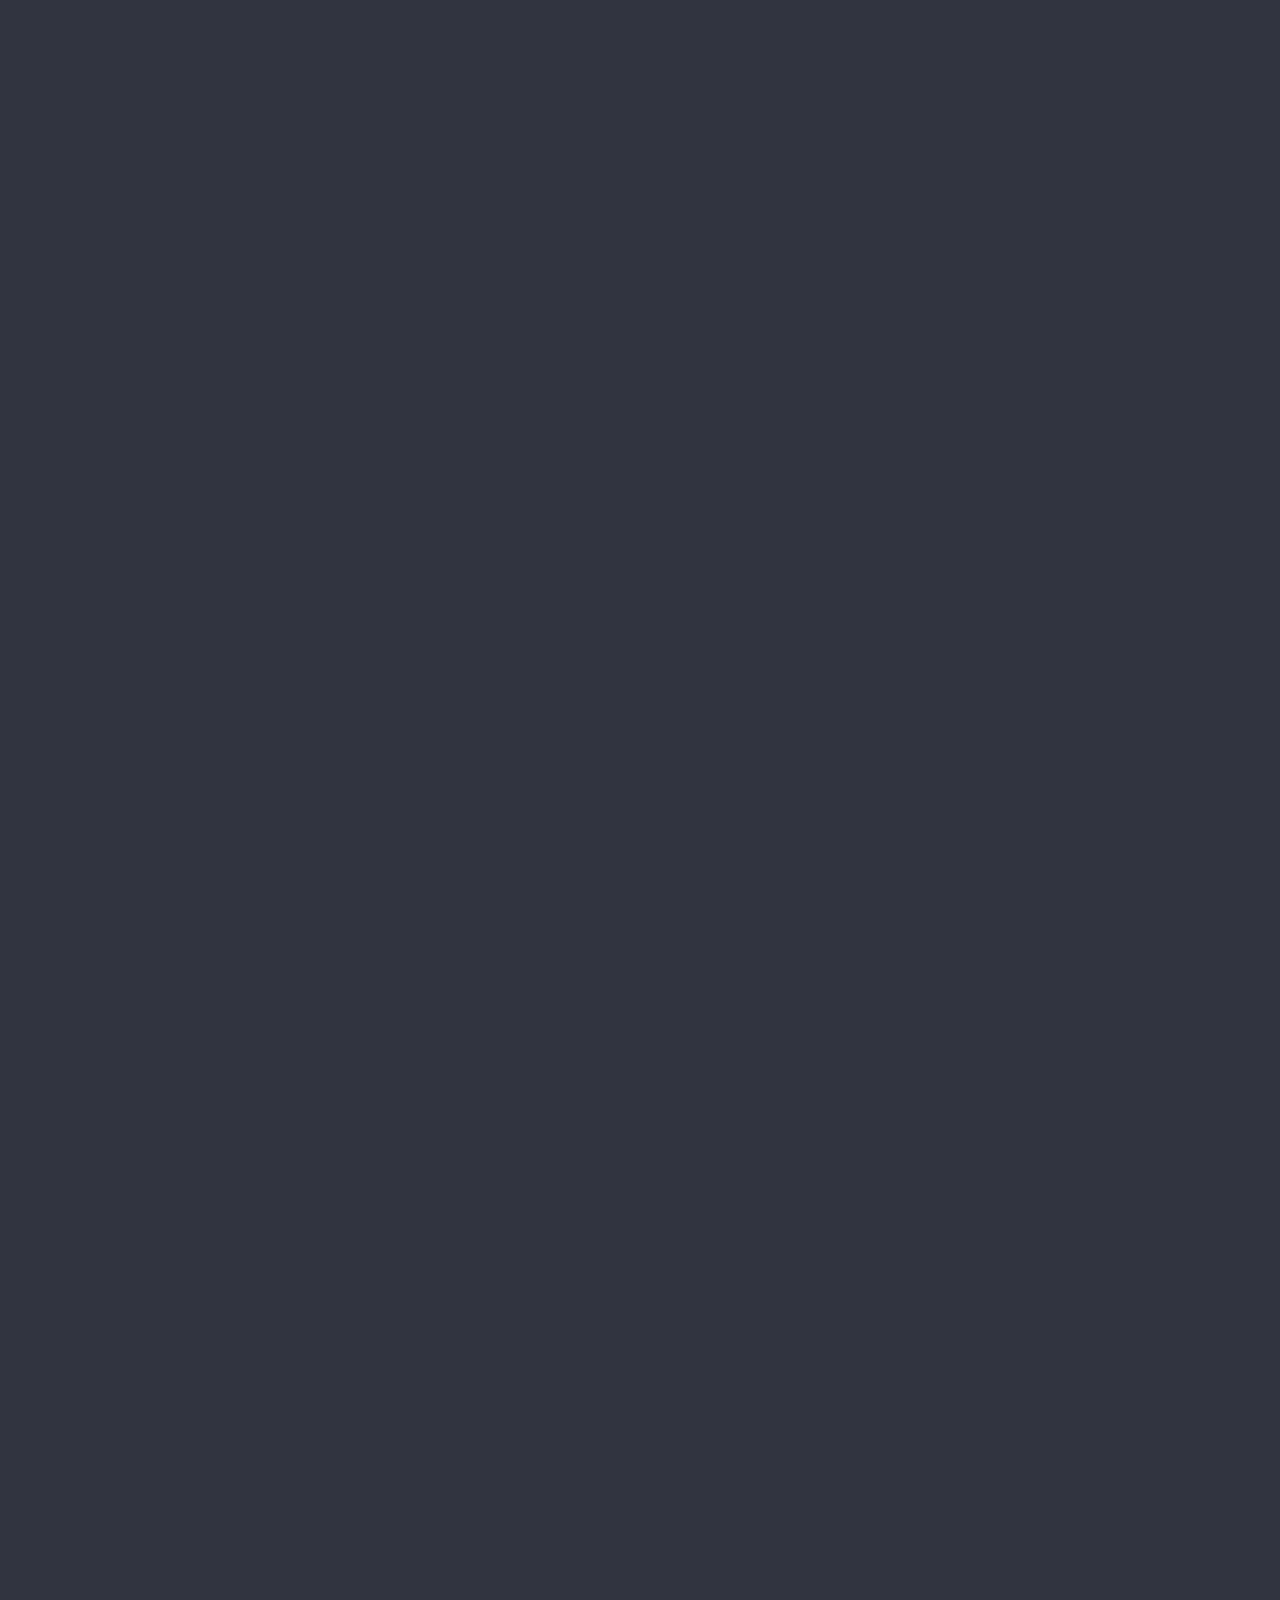
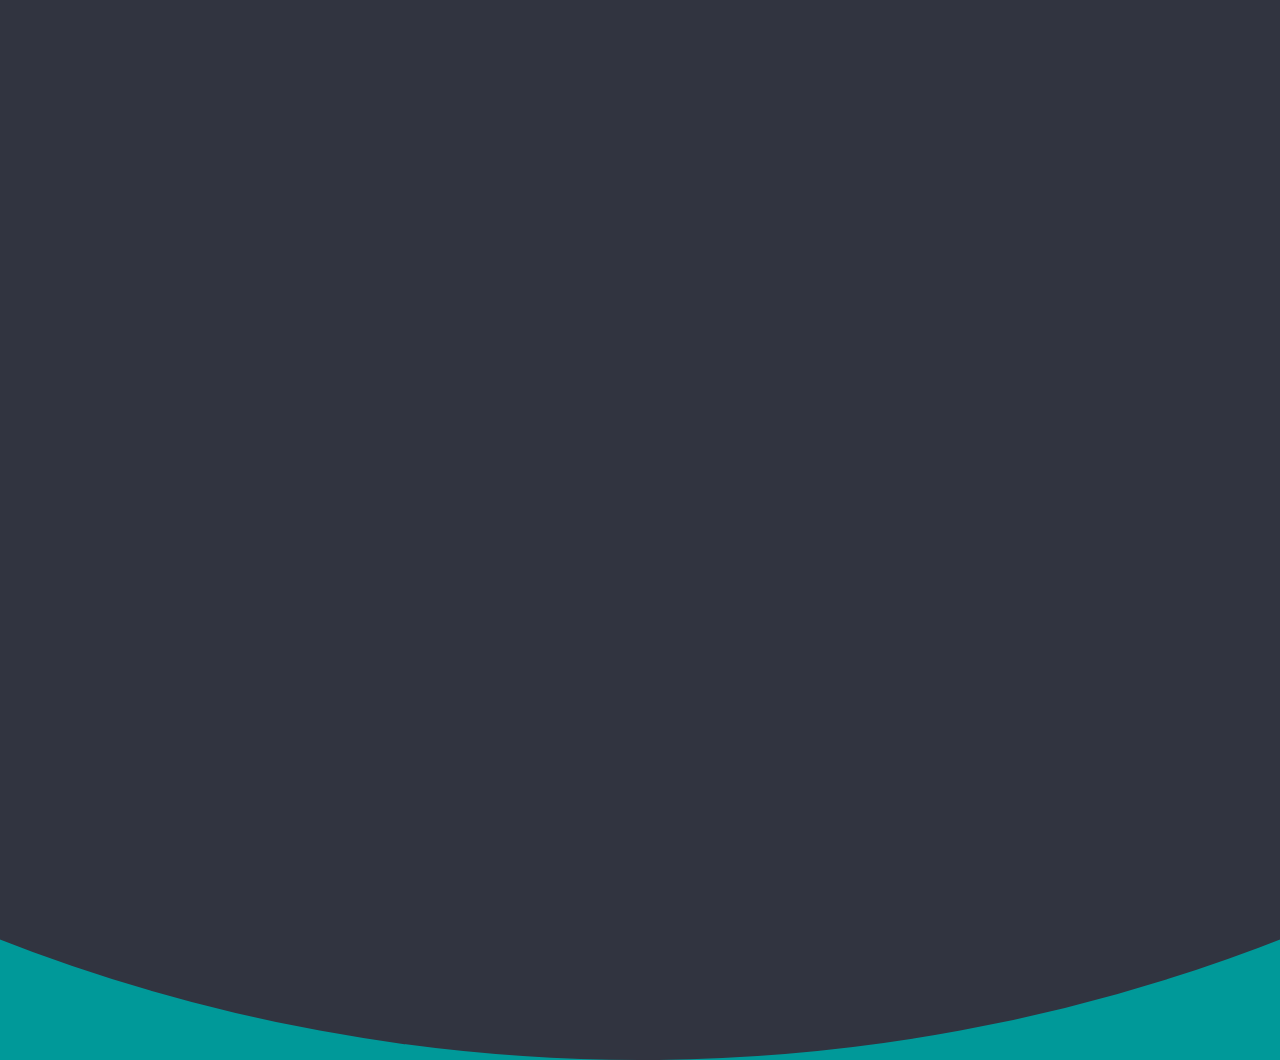
<file: index.html>
<!DOCTYPE html>
<html >
<head>
  <meta charset="UTF-8">
  <title>
	Shlomi Alon
	</title>
    <link rel="shortcut icon" href="stylesheets/Images/welcome.png">
  <meta name="viewport" content="width=device-width, initial-scale=1" />
      <link rel="stylesheet" href="css/style.css">
</head>

<body>
  <!-- this is the markup. you can change the details (your own name, your own avatar etc.) but don’t change the basic structure! -->

<aside class="profile-card">

    <header>
        <!-- here’s the avatar -->
        <a>
            <img src="[data-uri]" />
        </a>
        
        <!-- the username -->
        <h1>Shlomi Alon</h1>
        
        <!-- and role or location -->
        <h2>Developer</h2>
    
    </header>

    <!-- bit of a bio; who are you? -->
    <div class="profile-bio">
    
        <p>
		Please click below to check out my resume!
		<br>
		Think twice code once ;)
		</p>
    </div>

    <!-- some social links to show off -->
  
    <table align ="center" >
      <tr>
        <td>
          <a href="https://www.facebook.com/profile.php?id=100000170029950" target="_blank">
            <div id="facebook"></div>
          </a>
        </td>
        <td>
          <a href="https://github.com/shlomialon" target="_blank">
            <div id="github"></div>
          </a>
        </td>
        <td>
         
          </a>
        </td>
        <td>
          <a href="https://goo.gl/forms/blMxT0gbglP1IPn23" target="_blank">
            <div id="email"></div>
          </a>
        </td>
      </tr>
    </table>

    
        <!-- add or remove social profiles as you see fit -->
    
    </ul>
        <center> <input type="button" class="button" value="RESUME" onClick="window.open('Files/resume-en.pdf');"></center> 
</aside>
<!-- that’s all folks! -->
</body>
</html>
</file>
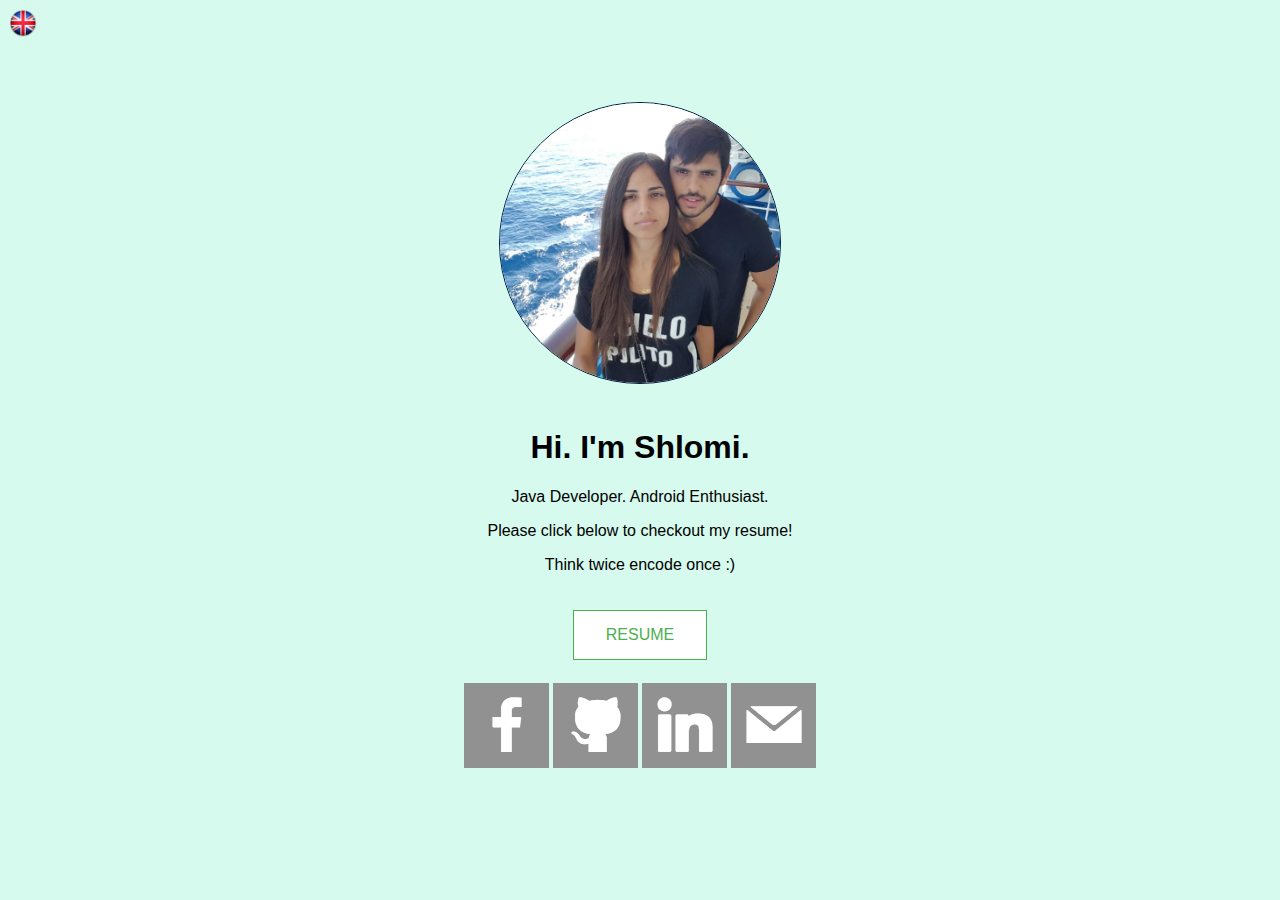
<file: Shlomi Alon/index.html>
<!DOCTYPE html>
<html lang="en-us">
  <head>
    <meta charset="UTF-8">
    <title>Hey there!</title>
    <link rel="shortcut icon" href="stylesheets/Images/welcome.png">
    <meta name="viewport" content="width=device-width, initial-scale=1">
    <link rel="stylesheet" type="text/css" href="stylesheets/styles.css">
    
    <script type = "text/javascript" src="scripts/scripts.js"></script>
    
  </head>
  
  <body bgcolor="D7FAEE" onload="startTimer()">
  
    <div class="language-en">
      <img onclick="document.location.reload();" src="stylesheets/Images/flag-english.png" width="30px" height="30px">  
      <div class="language-he">
        <img onclick="document.location = 'index-he.html';" src="stylesheets/Images/flag-hebrew.png" width="30px" height="30px">  
      </div>
    </div>
    
    
    
      
    <div>
      <img id="img" class="img-circle" src="stylesheets/Images/profile.jpg" style="width:280px; height:280px;">
      
      <h1>Hi. I'm Shlomi.</h1>
      <p>Java Developer. Android Enthusiast.</p>
      <p>Please click below to checkout my resume!</p>
	  <p>Think twice encode once :)</p>
  
      <input type="button" class="button" value="RESUME" onClick="window.open('Files/resume-en.pdf');">
    </div>
  
    <table>
      <tr>
        <td>
          <a href="https://www.facebook.com/profile.php?id=100000170029950" target="_blank">
            <div id="facebook"></div>
          </a>
        </td>
        <td>
          <a href="https://github.com/shlomialon" target="_blank">
            <div id="github"></div>
          </a>
        </td>
        <td>
          <a href="https://il.linkedin.com/in/shlomi-alon" target="_blank">
            <div id="linkedin"></div>
          </a>
        </td>
        <td>
          <a href="https://goo.gl/forms/1dv6BeAipdIwUQs63" target="_blank">
            <div id="email"></div>
          </a>
        </td>
      </tr>
    </table>
    
  </body>

</html>
</file>
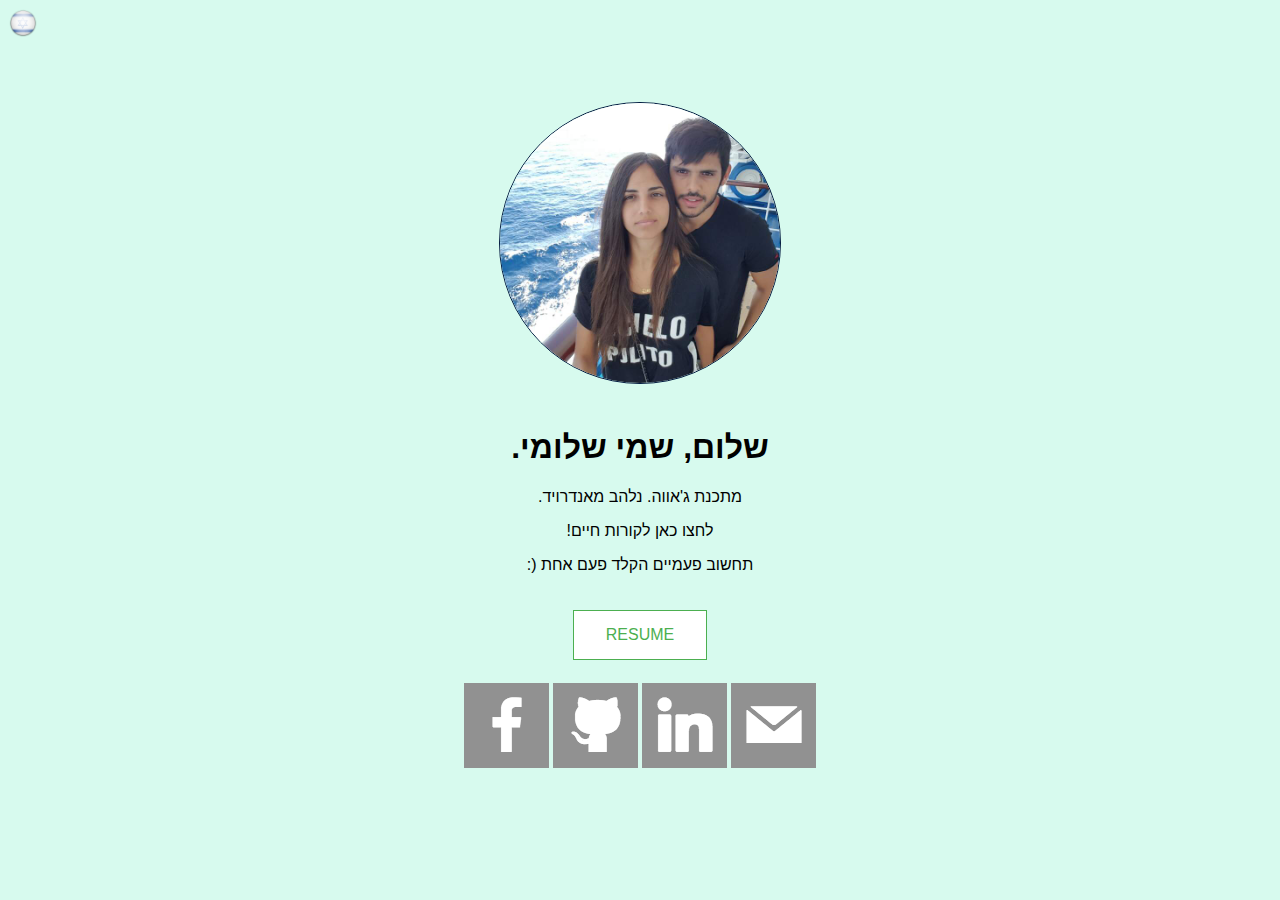
<file: Shlomi Alon/index-he.html>
<!DOCTYPE html>
<html lang="en-us">
  <head>
    <meta charset="UTF-8">
    <title>!ברוכים הבאים</title>
    <link rel="shortcut icon" href="stylesheets/Images/welcome.png">
    <meta name="viewport" content="width=device-width, initial-scale=1">
    <link rel="stylesheet" type="text/css" href="stylesheets/styles.css">
    
    <script type = "text/javascript" src="scripts/scripts.js"></script>
    
  </head>
  
  <body bgcolor="D7FAEE" onload="startTimer()">
  
    <div class="language-en">
      <img onclick="document.location.reload();" src="stylesheets/Images/flag-hebrew.png" width="30px" height="30px">  
      <div class="language-he">
        <img onclick="document.location = 'index.html';" src="stylesheets/Images/flag-english.png" width="30px" height="30px">  
      </div>
    </div>
    
    
    
      
    <div>
      <img id="img" class="img-circle" src="stylesheets/Images/profile.jpg" style="width:280px; height:280px;">
      
      <h1>.שלום, שמי שלומי</h1>
      <p>.מתכנת ג'אווה. נלהב מאנדרויד</p>
      <p>!לחצו כאן לקורות חיים</p>
	  <p> :) תחשוב פעמיים הקלד פעם אחת</p>
  
      <input type="button" class="button" value="RESUME" onClick="window.open('Files/resume-he.pdf');">
    </div>
  
    <table>
      <tr>
        <td>
          <a href="https://www.facebook.com/profile.php?id=100000170029950" target="_blank">
            <div id="facebook"></div>
          </a>
        </td>
        <td>
          <a href="https://github.com/shlomialon" target="_blank">
            <div id="github"></div>
          </a>
        </td>
        <td>
          <a href="https://il.linkedin.com/in/shlomi-alon" target="_blank">
            <div id="linkedin"></div>
          </a>
        </td>
        <td>
          <a href="https://goo.gl/forms/1dv6BeAipdIwUQs63" target="_blank">
            <div id="email"></div>
          </a>
        </td>
      </tr>
    </table>
    
  </body>

</html>
</file>
<file: css/style.css>
@import url('https://fonts.googleapis.com/css?family=Oswald|Anton');

html {
    height: 100%;
}
body {
	background: #009999;
    background-size: 120% auto;
    position: fixed;
	padding: 0px;
	margin: 0px;
	width: 100%;
	height: 100%;
    font-family: 'Anton', sans-serif;
	-webkit-font-smoothing: antialiased;
}
body:before {
    content: "";
    height: 0px;
    padding: 0px;
    border: 110em solid #313440;
	position: absolute;
	left: 50%;
	top: 100%;
    z-index: 2;
    display: block;
    -webkit-border-radius: 50%;
    border-radius: 50%;
	-webkit-transform: translate(-50%, -50%);
	transform: translate(-50%, -50%);
    -webkit-animation: puff_portrait 0.5s 1.8s cubic-bezier(0.55, 0.055, 0.675, 0.19) forwards, borderRadius 0.2s 2.3s linear forwards;
    animation: puff_portrait 0.5s 1.8s cubic-bezier(0.55, 0.055, 0.675, 0.19) forwards, borderRadius 0.2s 2.3s linear forwards;
}
h1, h2 {
    font-weight: 400;
    margin: 0px 0px 5px 0px;
}
h1 {
    font-size: 24px;
}
h2 {
    font-size: 16px;
}
p {
    margin: 0px;
}
.profile-card {
	background: #FFB300;
	width: 56px;
	height: 56px;
	position: absolute;
	left: 50%;
	top: 50%;
    z-index: 2;
	overflow: hidden;
    opacity: 0;
    margin-top: 70px;
	-webkit-transform: translate(-50%, -50%);
	transform: translate(-50%, -50%);
	-webkit-border-radius: 50%;
	border-radius: 50%;
	-webkit-box-shadow: 0px 3px 6px rgba(0, 0, 0, 0.16), 0px 3px 6px rgba(0, 0, 0, 0.23);
	box-shadow: 0px 3px 6px rgba(0 ,0, 0, 0.16), 0px 3px 6px rgba(0, 0, 0, 0.23);
    -webkit-animation: init 0.5s 0.2s cubic-bezier(0.55, 0.055, 0.675, 0.19) forwards, moveDown 1s 0.8s cubic-bezier(0.6, -0.28, 0.735, 0.045) forwards, moveUp 1s 1.8s cubic-bezier(0.175, 0.885, 0.32, 1.275) forwards, materia_landscape 0.5s 2.7s cubic-bezier(0.86, 0, 0.07, 1) forwards;
    animation: init 0.5s 0.2s cubic-bezier(0.55, 0.055, 0.675, 0.19) forwards, moveDown 1s 0.8s cubic-bezier(0.6, -0.28, 0.735, 0.045) forwards, moveUp 1s 1.8s cubic-bezier(0.175, 0.885, 0.32, 1.275) forwards, materia_landscape 0.5s 2.7s cubic-bezier(0.86, 0, 0.07, 1) forwards;
}
.profile-card header {
    width: 179px;
    height: 280px;
    padding: 40px 20px 30px 20px;
    display: inline-block;
    float: left;
    border-right: 2px dashed #EEEEEE;
	background: #e6ffff;
    color: black;
    margin-top: 50px;
    opacity: 0;
    text-align: center;
    -webkit-animation: moveIn 1s 3.1s ease forwards;
    animation: moveIn 1s 3.1s ease forwards;
}

.profile-card header a {
    display: inline-block;
    text-align: center;
    position: relative;
    margin: 25px 30px;
}

.profile-card header a > img {
    width: 260px;
    max-width: 100%;
    -webkit-border-radius: 50%;
    border-radius: 50%;
    -webkit-transition: -webkit-box-shadow 0.3s ease;
    transition: box-shadow 0.3s ease;
    -webkit-box-shadow: 0px 0px 0px 8px rgba(0, 0, 0, 0.06);
    box-shadow: 0px 0px 0px 8px rgba(0, 0, 0, 0.06);
}

.profile-card .profile-bio {
    width: 200px;        
    height: 200px;
    display: inline-block;
    float: right;
    padding: 50px 20px 30px 20px;
    color: black;
    margin-top: 70px;
    text-align: center;
    opacity: 0;
    -webkit-animation: moveIn 1s 3.1s ease forwards;
    animation: moveIn 1s 3.1s ease forwards;
}


@media screen and (min-aspect-ratio: 4/3) {
    body {
        background-size: 100% auto;
    }
    body:before {
        width: 0px;
    }
    @-webkit-keyframes puff {
        0% {
            top: 100%;
            width: 0px;
            padding-bottom: 0px;
        }
    	100% {
            top: 50%;
            width: 100%;
            padding-bottom: 100%;
        }	
    }
    @keyframes puff {
        0% {
            top: 100%;
            width: 0px;
            padding-bottom: 0px;
        }
    	100% {
            top: 50%;
            width: 100%;
            padding-bottom: 100%;
        }	
    }
}
@media screen and (min-height: 480px) {
	.profile-card {
		-webkit-animation: init 0.5s 0.2s cubic-bezier(0.55, 0.055, 0.675, 0.19) forwards, moveDown 1s 0.8s cubic-bezier(0.6, -0.28, 0.735, 0.045) forwards, moveUp 1s 1.8s cubic-bezier(0.175, 0.885, 0.32, 1.275) forwards, materia_portrait 0.5s 2.7s cubic-bezier(0.86, 0, 0.07, 1) forwards;
		animation: init 0.5s 0.2s cubic-bezier(0.55, 0.055, 0.675, 0.19) forwards, moveDown 1s 0.8s cubic-bezier(0.6, -0.28, 0.735, 0.045) forwards, moveUp 1s 1.8s cubic-bezier(0.175, 0.885, 0.32, 1.275) forwards, materia_portrait 0.5s 2.7s cubic-bezier(0.86, 0, 0.07, 1) forwards;
	}
	.profile-card header {
        width: auto;
        height: auto;
        padding: 30px 20px;
        display: block;
        float: none;
        border-right: none;
    }
    .profile-card .profile-bio {
        width: auto;
        height: auto;
        padding: 15px 20px 30px 20px;
        display: block;
        float: none; 
    }
    .profile-social-links {
        width: 100%;       
        display: block;
        float: none; 
    }
}
@media screen and (min-aspect-ratio: 4/3) {
    body {
        background-size: 100% auto;
    }
    body:before {
        width: 0px;
		-webkit-animation: puff_landscape 0.5s 1.8s cubic-bezier(0.55, 0.055, 0.675, 0.19) forwards, borderRadius 0.2s 2.3s linear forwards;
		animation: puff_landscape 0.5s 1.8s cubic-bezier(0.55, 0.055, 0.675, 0.19) forwards, borderRadius 0.2s 2.3s linear forwards;
	}
}
@-webkit-keyframes init {
    0% {
    	width: 0px;
    	height: 0px;
    }
	100% {
        width: 56px;
        height: 56px;
        margin-top: 0px;
        opacity: 1;
    }	
}
@keyframes init {
    0% {
    	width: 0px;
    	height: 0px;
    }
	100% {
        width: 56px;
        height: 56px;
        margin-top: 0px;
        opacity: 1;
    }	
}
@-webkit-keyframes puff_portrait {
    0% {
        top: 100%;
        height: 0px;
        padding: 0px;
    }
	100% {
        top: 50%;
        height: 100%;
        padding: 0px 100%;
    }	
}
@keyframes puff_portrait {
    0% {
        top: 100%;
        height: 0px;
        padding: 0px;
    }
	100% {
        top: 50%;
        height: 100%;
        padding: 0px 100%;
    }	
}
@-webkit-keyframes puff_landscape {
	0% {
		top: 100%;
		width: 0px;
		padding-bottom: 0px;
	}
	100% {
		top: 50%;
		width: 100%;
		padding-bottom: 100%;
	}	
}
@keyframes puff_landscape {
	0% {
		top: 100%;
		width: 0px;
		padding-bottom: 0px;
	}
	100% {
		top: 50%;
		width: 100%;
		padding-bottom: 100%;
	}	
}
@-webkit-keyframes borderRadius {
    0% {
        -webkit-border-radius: 50%;
    }
	100% {
        -webkit-border-radius: 0px;
    }	
}
@keyframes borderRadius {
    0% {
        -webkit-border-radius: 50%;
    }
	100% {
        border-radius: 0px;
    }	
}
@-webkit-keyframes moveDown {
    0% {
   	    top: 50%;
    }
	50% {
	   top: 40%;
    }
    100% {
       top: 100%;
    }	
}
@keyframes moveDown {
    0% {
   	    top: 50%;
    }
	50% {
	   top: 40%;
    }
    100% {
       top: 100%;
    }	
}
@-webkit-keyframes moveUp {
    0% {
        background: #FFB300;
        top: 100%;
    }
	50% {
	   top: 40%;
    }
    100% {
       top: 50%;
       background: #E0E0E0;
    }	
}
@keyframes moveUp {
    0% {
        background: #FFB300;
        top: 100%;
    }
	50% {
	   top: 40%;
    }
    100% {
       top: 50%;
       background: #E0E0E0;
    }	
}
@-webkit-keyframes materia_landscape {
    0% {
        background: #E0E0E0;
    }
    50% {
        -webkit-border-radius: 4px;
    }
    100% {
        width: 750px;
        height: 670px;
        background: #e6ffff;
        -webkit-border-radius: 4px;
    }
}
@keyframes materia_landscape {
    0% {
        background: #E0E0E0;
    }
    50% {
        border-radius: 4px;
    }
    100% {
        width: 750px;
        height: 670px;
        background: #e6ffff;
        border-radius: 4px;
    }
}
@-webkit-keyframes materia_portrait {
	0% {
		background: #E0E0E0;
	}
	50% {
		-webkit-border-radius: 4px;
	}
	100% {
		width: 750px;
        height: 670px;
		background: #e6ffff;
		-webkit-border-radius: 4px;
	}
}
@keyframes materia_portrait {
	0% {
		background: #E0E0E0;
	}
	50% {
		border-radius: 4px;
	}
	100% {
    width: 750px;
        height: 670px;
		background:#e6ffff;
		border-radius: 4px;
	}
}
@-webkit-keyframes moveIn {
    0% {
        margin-top: 50px;
        opacity: 0;
    }
	100% { 
        opacity: 1;
        margin-top: -20px;
    }	
}
@keyframes moveIn {
    0% {
        margin-top: 50px;
        opacity: 0;
    }
	100% { 
        opacity: 1;
        margin-top: -20px;
    }	
}
@-webkit-keyframes scaleIn {
    0% {
        -webkit-transform: scale(0);
    }
	100% { 
        -webkit-transform: scale(1);
    }	
}
@keyframes scaleIn {
    0% {
        transform: scale(0);
    }
	100% { 
        transform: scale(1);
    }	
}
@-webkit-keyframes ripple {
    0% {
        transform: scale3d(0, 0, 0); 
    }
    50%, 100% {
        -webkit-transform: scale3d(1, 1, 1);
    }
    100% {
        opacity: 0;
    }
}
@keyframes ripple {
    0% {
        transform: scale3d(0, 0, 0); 
    }
    50%, 100% {
        transform: scale3d(1, 1, 1);
    }
    100% {
        opacity: 0;
    }
}

  
 /* Facebook Link */
  #facebook {
    background-image: url('Images/facebook.png');
    width: 85px;
    height: 85px;
  }
  #facebook:hover { background-image: url('Images/facebook_color.png'); }
  
   /* Github Link */
  #github {
    background-image: url('Images/github.png');
    width: 85px;
    height: 85px;
  }
  #github:hover { background-image: url('Images/github_color.png'); }
  
   /* Linkedin Link */
  #linkedin {
    background-image: url('Images/linkedin.png');
    width: 85px;
    height: 85px;
  }
  #linkedin:hover { background-image: url('Images/linkedin_color.png'); }
  
  /* Email Contact Link */
  #email {
    background-image: url('Images/mail.png');
    width: 85px;
    height: 85px;
  }
  #email:hover { background-image: url('Images/mail_color.png'); }

 .button {
   
    background-color: #FFFFFF;
    border: 1px solid #4CAF50;;
    color: #4CAF50;;
    padding: 15px 32px;
    text-align: center;
    text-decoration: none;
    display: inline-block;
    font-size: 16px;
    margin: 20px 2px;
    cursor: pointer;
  }
  .button:hover {
    color: #008000;
    border-color : #008000;
  }
</file>
<file: Shlomi Alon/stylesheets/styles.css>
/* Language Images */
 .language-en {
   position: relative;
   display: inline-block;
 }
 .language-en:hover .language-he { display: block; }
 
 .language-he {
   display: none;
   position: absolute;
   min-width: 30px;
 }
 
 /* Image Circle View */
 .img-circle {
    border-radius: 60%;
    border: 1px solid #021a40;
    margin-top: 60px;
    margin-bottom: 20px;
  }
  
  /* Center text */
  div {
    text-align:  center;
    font-family: sans-serif;
  }
  
  table { margin: auto; }
  
  td { margin: 20px; }
  
  .button {
    background-color: #FFFFFF;
    border: 1px solid #4CAF50;;
    color: #4CAF50;;
    padding: 15px 32px;
    text-align: center;
    text-decoration: none;
    display: inline-block;
    font-size: 16px;
    margin: 20px 2px;
    cursor: pointer;
  }
  .button:hover {
    color: #008000;
    border-color : #008000;
  }
  
  /* Facebook Link */
  #facebook {
    background-image: url('Images/facebook.png');
    width: 85px;
    height: 85px;
  }
  #facebook:hover { background-image: url('Images/facebook_color.png'); }
  
   /* Github Link */
  #github {
    background-image: url('Images/github.png');
    width: 85px;
    height: 85px;
  }
  #github:hover { background-image: url('Images/github_color.png'); }
  
   /* Linkedin Link */
  #linkedin {
    background-image: url('Images/linkedin.png');
    width: 85px;
    height: 85px;
  }
  #linkedin:hover { background-image: url('Images/linkedin_color.png'); }
  
  /* Email Contact Link */
  #email {
    background-image: url('Images/mail.png');
    width: 85px;
    height: 85px;
  }
  #email:hover { background-image: url('Images/mail_color.png'); }
</file>
